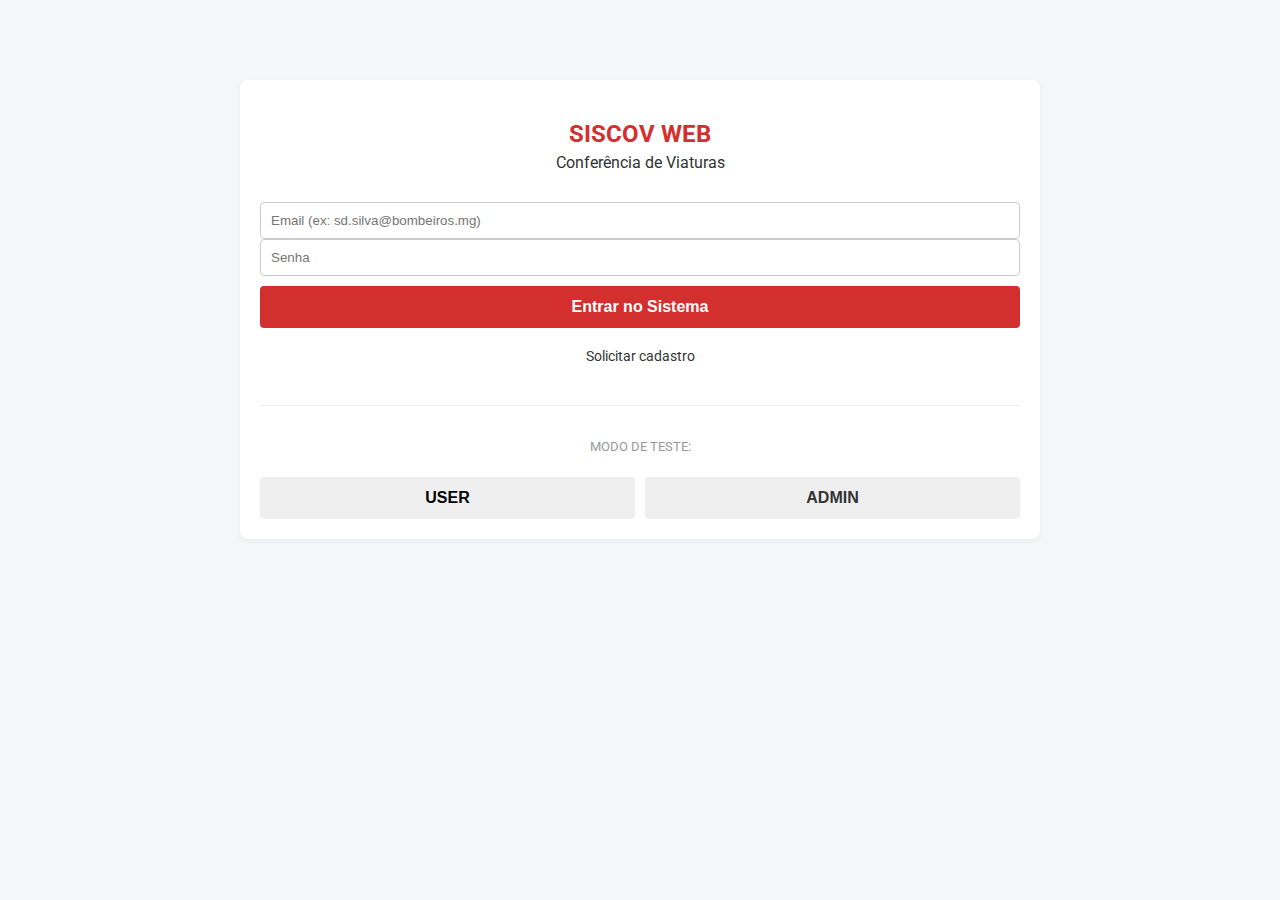
<file: index.html>
<!DOCTYPE html>
<html lang="pt-br">
<head>
    <meta charset="UTF-8">
    <meta name="viewport" content="width=device-width, initial-scale=1.0">
    <title>Siscov - Login</title>
    <link rel="stylesheet" href="style.css">
</head>
<body id="page-login"> <div class="container" style="margin-top: 60px;">
        <div class="card" style="text-align: center;">
            <h2 style="color: var(--primary); margin-bottom: 5px;">SISCOV WEB</h2>
            <p style="color: var(--text-light); margin-top: 0;">Conferência de Viaturas</p>
            
            <form id="form-login" style="margin-top: 30px;">
                <input type="email" id="email" placeholder="Email (ex: sd.silva@bombeiros.mg)" required>
                <input type="password" id="senha" placeholder="Senha" required>
                <button type="submit" class="btn btn-primary" style="margin-top: 10px;">Entrar no Sistema</button>
            </form>

            <div style="margin-top: 20px; font-size: 0.9rem;">
                <a href="#" style="color: var(--text-light); text-decoration: none;">Solicitar cadastro</a>
            </div>
            
            <div style="margin-top: 40px; border-top: 1px solid #eee; padding-top: 20px;">
                <p style="font-size: 0.8rem; color: #999;">MODO DE TESTE:</p>
                <div style="display: flex; gap: 10px;">
                    <button onclick="simularAuth('user')" class="btn btn-outline" style="flex:1;">USER</button>
                    <button onclick="simularAuth('admin')" class="btn btn-outline" style="flex:1; border-color:#333; color:#333;">ADMIN</button>
                </div>
            </div>
        </div>
    </div>


    <script src="script.js"></script> </body>
</html>
</body>
</html>
</file>
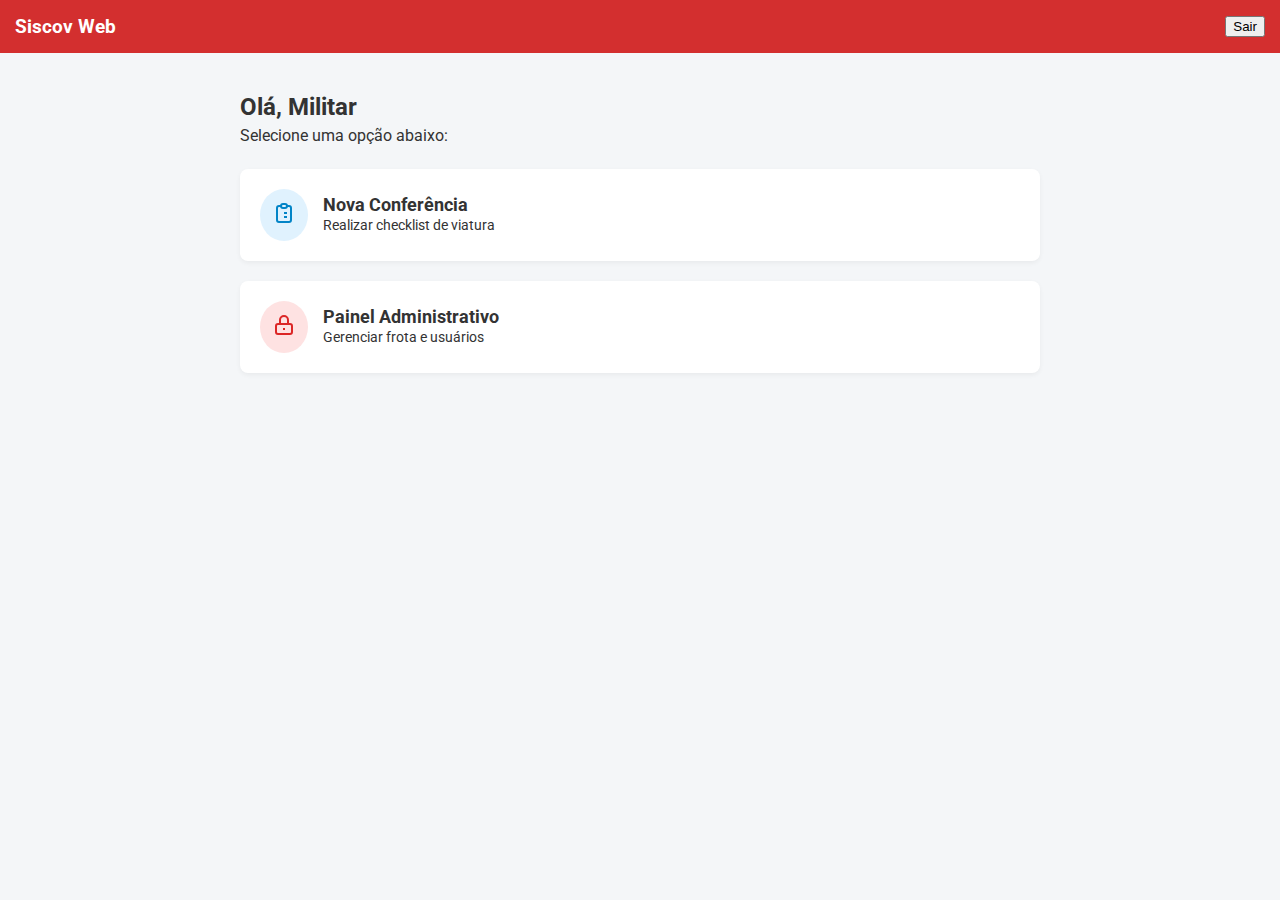
<file: menu.html>
<!DOCTYPE html>
<html lang="pt-br">
<head>
    <meta charset="UTF-8">
    <meta name="viewport" content="width=device-width, initial-scale=1.0">
    <title>Siscov - Início</title>
    <link rel="stylesheet" href="style.css">
</head>
<body id="page-index"> 
    
    <header>
        <h1>Siscov Web</h1>
        <button class="btn-sair" onclick="logout()">Sair</button>
    </header>

    <div class="container">
        <div style="margin-bottom: 24px;">
            <h2 style="margin-bottom: 5px;">Olá, <span id="user-name">Militar</span></h2>
            <p style="color: var(--text-light); margin-top: 0;">Selecione uma opção abaixo:</p>
        </div>

        <div class="card" onclick="window.location.href='checklist.html'" style="cursor: pointer; display: flex; align-items: center; gap: 15px; transition: transform 0.2s;">
            <div style="background: #e0f2fe; padding: 12px; border-radius: 50%; color: #0284c7;">
                <svg width="24" height="24" fill="none" stroke="currentColor" stroke-width="2" viewBox="0 0 24 24"><path d="M9 5H7a2 2 0 00-2 2v12a2 2 0 002 2h10a2 2 0 002-2V7a2 2 0 00-2-2h-2M9 5a2 2 0 002 2h2a2 2 0 002-2M9 5a2 2 0 012-2h2a2 2 0 012 2m-3 7h3m-3 4h3m-6-4h.01M9 16h.01"></path></svg>
            </div>
            <div>
                <h3 style="margin: 0; font-size: 1.1rem;">Nova Conferência</h3>
                <span style="font-size: 0.9rem; color: var(--text-light);">Realizar checklist de viatura</span>
            </div>
        </div>

        <div id="btn-admin-panel" class="card hidden" onclick="window.location.href='admin.html'" style="cursor: pointer; display: flex; align-items: center; gap: 15px; transition: transform 0.2s;">
            <div style="background: #fee2e2; padding: 12px; border-radius: 50%; color: #dc2626;">
                <svg width="24" height="24" fill="none" stroke="currentColor" stroke-width="2" viewBox="0 0 24 24"><path d="M12 15v2m-6 4h12a2 2 0 002-2v-6a2 2 0 00-2-2H6a2 2 0 00-2 2v6a2 2 0 002 2zm10-10V7a4 4 0 00-8 0v4h8z"></path></svg>
            </div>
            <div>
                <h3 style="margin: 0; font-size: 1.1rem;">Painel Administrativo</h3>
                <span style="font-size: 0.9rem; color: var(--text-light);">Gerenciar frota e usuários</span>
            </div>
        </div>

    </div>

    
    <script src="script.js"></script>
</body>
</html>
</file>
<file: style.css>
@import url('https://fonts.googleapis.com/css2?family=Roboto:wght@400;500;700&display=swap');

:root {
    --primary: #d32f2f; /* Vermelho Bombeiro */
    --primary-dark: #9a0007;
    --bg: #f4f6f8;
    --card: #ffffff;
    --text: #333;
    --success: #2e7d32;
    --warning: #ed6c02;
}

body { font-family: 'Roboto', sans-serif; background: var(--bg); margin: 0; color: var(--text); }
.container { max-width: 800px; margin: 0 auto; padding: 20px; }

/* Login */
.login-box {
    background: var(--card); padding: 40px; border-radius: 8px;
    box-shadow: 0 4px 10px rgba(0,0,0,0.1); max-width: 400px; margin: 100px auto; text-align: center;
}

/* Header */
header { background: var(--primary); color: white; padding: 15px; display: flex; justify-content: space-between; align-items: center; }
header h1 { margin: 0; font-size: 1.2rem; }
.btn-logout { background: transparent; border: 1px solid white; color: white; padding: 5px 10px; border-radius: 4px; cursor: pointer; }

/* Cards & Lists */
.card { background: var(--card); padding: 20px; border-radius: 8px; margin-bottom: 20px; box-shadow: 0 2px 5px rgba(0,0,0,0.05); }
.form-group { margin-bottom: 15px; text-align: left; }
label { display: block; margin-bottom: 5px; font-weight: 500; }
input, select, textarea { width: 100%; padding: 10px; border: 1px solid #ccc; border-radius: 4px; box-sizing: border-box; }
button { cursor: pointer; }

/* Botões Principais */
.btn { width: 100%; padding: 12px; border: none; border-radius: 4px; font-size: 1rem; font-weight: bold; margin-top: 10px; }
.btn-primary { background: var(--primary); color: white; }
.btn-secondary { background: #555; color: white; }
.btn-success { background: var(--success); color: white; }

/* Checklist Item */
.check-item { border-bottom: 1px solid #eee; padding: 15px 0; }
.check-header { display: flex; justify-content: space-between; align-items: center; margin-bottom: 10px; }
.check-actions { display: flex; gap: 5px; }
.check-btn { flex: 1; padding: 8px; border: 1px solid #ccc; background: #fff; border-radius: 4px; }
.check-btn.active-ok { background: var(--success); color: white; border-color: var(--success); }
.check-btn.active-bad { background: var(--primary); color: white; border-color: var(--primary); }

/* Admin Tabs */
.tabs { display: flex; gap: 10px; margin-bottom: 20px; }
.tab-btn { flex: 1; padding: 10px; background: #ddd; border: none; border-radius: 4px; }
.tab-btn.active { background: var(--primary); color: white; }
.hidden { display: none; }
.badge-pending { background: var(--warning); color: white; padding: 2px 8px; border-radius: 10px; font-size: 0.8rem; }
</file>
